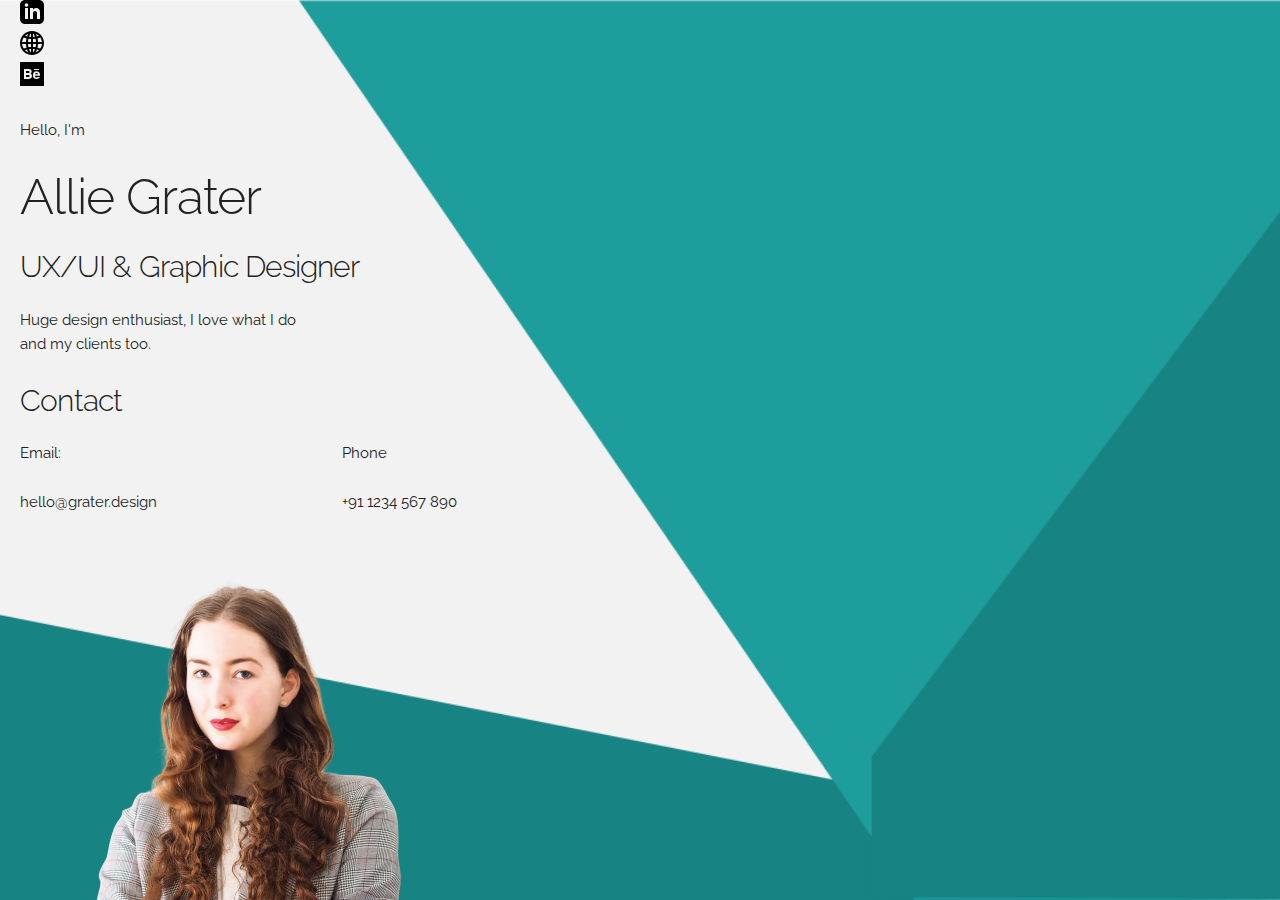
<file: index.html>
<!DOCTYPE html>
<html lang="en">
<head>

    <!-- Basic Page Needs
  –––––––––––––––––––––––––––––––––––––––––––––––––– -->
    <meta charset="utf-8">
    <title>Your page title here :)</title>
    <meta name="description" content="">
    <meta name="author" content="">

    <!-- Mobile Specific Metas
  –––––––––––––––––––––––––––––––––––––––––––––––––– -->
    <meta name="viewport" content="width=device-width, initial-scale=1">

    <!-- FONT
  –––––––––––––––––––––––––––––––––––––––––––––––––– -->
    <link href="//fonts.googleapis.com/css?family=Raleway:400,300,600" rel="stylesheet" type="text/css">

    <!-- CSS
  –––––––––––––––––––––––––––––––––––––––––––––––––– -->
    <link rel="stylesheet" href="css/normalize.css">
    <link rel="stylesheet" href="css/skeleton.css">
    <link rel="stylesheet" href="css/main.css">

    <!-- Favicon
  –––––––––––––––––––––––––––––––––––––––––––––––––– -->
    <link rel="icon" type="image/png" href="images/favicon.png">

</head>

<body>

    <!-- Primary Page Layout
  –––––––––––––––––––––––––––––––––––––––––––––––––– -->
    <div class="container">
        <div class="row">
            <div class="one-half column portfolio-header">
                <div class="one columns portfolio-links">
                    <p>
                        <a href="#">
                            <svg xmlns="http://www.w3.org/2000/svg" width="24" height="24" viewBox="0 0 24 24">
                                <path d="M19 0h-14c-2.761 0-5 2.239-5 5v14c0 2.761 2.239 5 5 5h14c2.762 0 5-2.239 5-5v-14c0-2.761-2.238-5-5-5zm-11 19h-3v-11h3v11zm-1.5-12.268c-.966 0-1.75-.79-1.75-1.764s.784-1.764 1.75-1.764 1.75.79 1.75 1.764-.783 1.764-1.75 1.764zm13.5 12.268h-3v-5.604c0-3.368-4-3.113-4 0v5.604h-3v-11h3v1.765c1.396-2.586 7-2.777 7 2.476v6.759z" />
                            </svg>
                        </a>
                        <a href="#">
                            <svg xmlns="http://www.w3.org/2000/svg" width="24" height="24" viewBox="0 0 24 24"><path d="M12 0c-6.627 0-12 5.373-12 12s5.373 12 12 12 12-5.373 12-12-5.373-12-12-12zm1 16.057v-3.057h2.994c-.059 1.143-.212 2.24-.456 3.279-.823-.12-1.674-.188-2.538-.222zm1.957 2.162c-.499 1.33-1.159 2.497-1.957 3.456v-3.62c.666.028 1.319.081 1.957.164zm-1.957-7.219v-3.015c.868-.034 1.721-.103 2.548-.224.238 1.027.389 2.111.446 3.239h-2.994zm0-5.014v-3.661c.806.969 1.471 2.15 1.971 3.496-.642.084-1.3.137-1.971.165zm2.703-3.267c1.237.496 2.354 1.228 3.29 2.146-.642.234-1.311.442-2.019.607-.344-.992-.775-1.91-1.271-2.753zm-7.241 13.56c-.244-1.039-.398-2.136-.456-3.279h2.994v3.057c-.865.034-1.714.102-2.538.222zm2.538 1.776v3.62c-.798-.959-1.458-2.126-1.957-3.456.638-.083 1.291-.136 1.957-.164zm-2.994-7.055c.057-1.128.207-2.212.446-3.239.827.121 1.68.19 2.548.224v3.015h-2.994zm1.024-5.179c.5-1.346 1.165-2.527 1.97-3.496v3.661c-.671-.028-1.329-.081-1.97-.165zm-2.005-.35c-.708-.165-1.377-.373-2.018-.607.937-.918 2.053-1.65 3.29-2.146-.496.844-.927 1.762-1.272 2.753zm-.549 1.918c-.264 1.151-.434 2.36-.492 3.611h-3.933c.165-1.658.739-3.197 1.617-4.518.88.361 1.816.67 2.808.907zm.009 9.262c-.988.236-1.92.542-2.797.9-.89-1.328-1.471-2.879-1.637-4.551h3.934c.058 1.265.231 2.488.5 3.651zm.553 1.917c.342.976.768 1.881 1.257 2.712-1.223-.49-2.326-1.211-3.256-2.115.636-.229 1.299-.435 1.999-.597zm9.924 0c.7.163 1.362.367 1.999.597-.931.903-2.034 1.625-3.257 2.116.489-.832.915-1.737 1.258-2.713zm.553-1.917c.27-1.163.442-2.386.501-3.651h3.934c-.167 1.672-.748 3.223-1.638 4.551-.877-.358-1.81-.664-2.797-.9zm.501-5.651c-.058-1.251-.229-2.46-.492-3.611.992-.237 1.929-.546 2.809-.907.877 1.321 1.451 2.86 1.616 4.518h-3.933z"/></svg>
                        </a>
                        <a href="#">
                            <svg xmlns="http://www.w3.org/2000/svg" width="24" height="24" viewBox="0 0 24 24"><path d="M18.003 12.333h-3.018c.289-1.977 2.902-1.715 3.018 0zm-9.742.667h-2.261v2.01h2.228c2.036 0 1.911-2.01.033-2.01zm-.08-4h-2.181v2h2.389c1.673 0 1.938-2-.208-2zm15.819-9v24h-24v-24h24zm-10 8h5v-1h-5v1zm-3.552 3.618c1.907-.974 1.837-4.55-1.813-4.604h-4.635v9.978h4.311c4.522 0 4.445-4.534 2.137-5.374zm9.487.602c-.274-1.763-1.529-2.95-3.583-2.95-2.095 0-3.352 1.34-3.352 3.947 0 2.631 1.368 3.783 3.417 3.783 2.048 0 3.106-1.135 3.4-2h-2.112c-.737.855-2.893.521-2.767-1.353h5.059c.01-.634-.011-1.089-.062-1.427z"/></svg>
                        </a>
                    </p>
                </div>
            </div>
        </div>
        <div class="row">
            <div class="twelve columns portfolio-hero">
                <p>Hello, I'm</p>
                <h1>Allie Grater</h1>
                <h4>UX/UI &amp; Graphic Designer</h4>
                <p>Huge design enthusiast, I love what I do <br> and my clients too.</p>
            </div>
        </div>
        <div class="row">
            <div class="twleve columns portfolio-contact-details">
                <h4>Contact</h4>
            </div>
        </div>
        <div class="row">
            <div class="three columns portfolio-email">
                <p>Email:</p>
                <p>hello@grater.design</p>
            </div>
            <div class="five columns portfolio-contact">
                <p>Phone</p>
                <p>+91 1234 567 890</p>
            </div>
            <div class="three columns">
                &nbsp;
            </div>
        </div>
        <div class="portfolio-image">
            <img src="/images/allie-grater.png">
        </div>
    </div>

    <!-- End Document
  –––––––––––––––––––––––––––––––––––––––––––––––––– -->
</body></html>
</file>
<file: css/skeleton.css>
/*
* Skeleton V2.0.4
* Copyright 2014, Dave Gamache
* www.getskeleton.com
* Free to use under the MIT license.
* http://www.opensource.org/licenses/mit-license.php
* 12/29/2014
*/


/* Table of contents
––––––––––––––––––––––––––––––––––––––––––––––––––
- Grid
- Base Styles
- Typography
- Links
- Buttons
- Forms
- Lists
- Code
- Tables
- Spacing
- Utilities
- Clearing
- Media Queries
*/


/* Grid
–––––––––––––––––––––––––––––––––––––––––––––––––– */
.container {
  position: relative;
  width: 100%;
  margin: 0 auto;
  padding: 0 20px;
  box-sizing: border-box; }
.column,
.columns {
  width: 100%;
  float: left;
  box-sizing: border-box; }

/* For devices larger than 400px */
@media (min-width: 400px) {
  .container {
    width: 85%;
    padding: 0; }
}

/* For devices larger than 550px */
@media (min-width: 550px) {
  .container {
    width: 80%; }
  .column,
  .columns {
    margin-left: 4%; }
  .column:first-child,
  .columns:first-child {
    margin-left: 0; }

  .one.column,
  .one.columns                    { width: 4.66666666667%; }
  .two.columns                    { width: 13.3333333333%; }
  .three.columns                  { width: 22%;            }
  .four.columns                   { width: 30.6666666667%; }
  .five.columns                   { width: 39.3333333333%; }
  .six.columns                    { width: 48%;            }
  .seven.columns                  { width: 56.6666666667%; }
  .eight.columns                  { width: 65.3333333333%; }
  .nine.columns                   { width: 74.0%;          }
  .ten.columns                    { width: 82.6666666667%; }
  .eleven.columns                 { width: 91.3333333333%; }
  .twelve.columns                 { width: 100%; margin-left: 0; }

  .one-third.column               { width: 30.6666666667%; }
  .two-thirds.column              { width: 65.3333333333%; }

  .one-half.column                { width: 48%; }

  /* Offsets */
  .offset-by-one.column,
  .offset-by-one.columns          { margin-left: 8.66666666667%; }
  .offset-by-two.column,
  .offset-by-two.columns          { margin-left: 17.3333333333%; }
  .offset-by-three.column,
  .offset-by-three.columns        { margin-left: 26%;            }
  .offset-by-four.column,
  .offset-by-four.columns         { margin-left: 34.6666666667%; }
  .offset-by-five.column,
  .offset-by-five.columns         { margin-left: 43.3333333333%; }
  .offset-by-six.column,
  .offset-by-six.columns          { margin-left: 52%;            }
  .offset-by-seven.column,
  .offset-by-seven.columns        { margin-left: 60.6666666667%; }
  .offset-by-eight.column,
  .offset-by-eight.columns        { margin-left: 69.3333333333%; }
  .offset-by-nine.column,
  .offset-by-nine.columns         { margin-left: 78.0%;          }
  .offset-by-ten.column,
  .offset-by-ten.columns          { margin-left: 86.6666666667%; }
  .offset-by-eleven.column,
  .offset-by-eleven.columns       { margin-left: 95.3333333333%; }

  .offset-by-one-third.column,
  .offset-by-one-third.columns    { margin-left: 34.6666666667%; }
  .offset-by-two-thirds.column,
  .offset-by-two-thirds.columns   { margin-left: 69.3333333333%; }

  .offset-by-one-half.column,
  .offset-by-one-half.columns     { margin-left: 52%; }

}


/* Base Styles
–––––––––––––––––––––––––––––––––––––––––––––––––– */
/* NOTE
html is set to 62.5% so that all the REM measurements throughout Skeleton
are based on 10px sizing. So basically 1.5rem = 15px :) */
html {
  font-size: 62.5%; }
body {
  font-size: 1.5em; /* currently ems cause chrome bug misinterpreting rems on body element */
  line-height: 1.6;
  font-weight: 400;
  font-family: "Raleway", "HelveticaNeue", "Helvetica Neue", Helvetica, Arial, sans-serif;
  color: #222; }


/* Typography
–––––––––––––––––––––––––––––––––––––––––––––––––– */
h1, h2, h3, h4, h5, h6 {
  margin-top: 0;
  margin-bottom: 2rem;
  font-weight: 300; }
h1 { font-size: 4.0rem; line-height: 1.2;  letter-spacing: -.1rem;}
h2 { font-size: 3.6rem; line-height: 1.25; letter-spacing: -.1rem; }
h3 { font-size: 3.0rem; line-height: 1.3;  letter-spacing: -.1rem; }
h4 { font-size: 2.4rem; line-height: 1.35; letter-spacing: -.08rem; }
h5 { font-size: 1.8rem; line-height: 1.5;  letter-spacing: -.05rem; }
h6 { font-size: 1.5rem; line-height: 1.6;  letter-spacing: 0; }

/* Larger than phablet */
@media (min-width: 550px) {
  h1 { font-size: 5.0rem; }
  h2 { font-size: 4.2rem; }
  h3 { font-size: 3.6rem; }
  h4 { font-size: 3.0rem; }
  h5 { font-size: 2.4rem; }
  h6 { font-size: 1.5rem; }
}

p {
  margin-top: 0; }


/* Links
–––––––––––––––––––––––––––––––––––––––––––––––––– */
a {
  color: #1EAEDB; }
a:hover {
  color: #0FA0CE; }


/* Buttons
–––––––––––––––––––––––––––––––––––––––––––––––––– */
.button,
button,
input[type="submit"],
input[type="reset"],
input[type="button"] {
  display: inline-block;
  height: 38px;
  padding: 0 30px;
  color: #555;
  text-align: center;
  font-size: 11px;
  font-weight: 600;
  line-height: 38px;
  letter-spacing: .1rem;
  text-transform: uppercase;
  text-decoration: none;
  white-space: nowrap;
  background-color: transparent;
  border-radius: 4px;
  border: 1px solid #bbb;
  cursor: pointer;
  box-sizing: border-box; }
.button:hover,
button:hover,
input[type="submit"]:hover,
input[type="reset"]:hover,
input[type="button"]:hover,
.button:focus,
button:focus,
input[type="submit"]:focus,
input[type="reset"]:focus,
input[type="button"]:focus {
  color: #333;
  border-color: #888;
  outline: 0; }
.button.button-primary,
button.button-primary,
input[type="submit"].button-primary,
input[type="reset"].button-primary,
input[type="button"].button-primary {
  color: #FFF;
  background-color: #33C3F0;
  border-color: #33C3F0; }
.button.button-primary:hover,
button.button-primary:hover,
input[type="submit"].button-primary:hover,
input[type="reset"].button-primary:hover,
input[type="button"].button-primary:hover,
.button.button-primary:focus,
button.button-primary:focus,
input[type="submit"].button-primary:focus,
input[type="reset"].button-primary:focus,
input[type="button"].button-primary:focus {
  color: #FFF;
  background-color: #1EAEDB;
  border-color: #1EAEDB; }


/* Forms
–––––––––––––––––––––––––––––––––––––––––––––––––– */
input[type="email"],
input[type="number"],
input[type="search"],
input[type="text"],
input[type="tel"],
input[type="url"],
input[type="password"],
textarea,
select {
  height: 38px;
  padding: 6px 10px; /* The 6px vertically centers text on FF, ignored by Webkit */
  background-color: #fff;
  border: 1px solid #D1D1D1;
  border-radius: 4px;
  box-shadow: none;
  box-sizing: border-box; }
/* Removes awkward default styles on some inputs for iOS */
input[type="email"],
input[type="number"],
input[type="search"],
input[type="text"],
input[type="tel"],
input[type="url"],
input[type="password"],
textarea {
  -webkit-appearance: none;
     -moz-appearance: none;
          appearance: none; }
textarea {
  min-height: 65px;
  padding-top: 6px;
  padding-bottom: 6px; }
input[type="email"]:focus,
input[type="number"]:focus,
input[type="search"]:focus,
input[type="text"]:focus,
input[type="tel"]:focus,
input[type="url"]:focus,
input[type="password"]:focus,
textarea:focus,
select:focus {
  border: 1px solid #33C3F0;
  outline: 0; }
label,
legend {
  display: block;
  margin-bottom: .5rem;
  font-weight: 600; }
fieldset {
  padding: 0;
  border-width: 0; }
input[type="checkbox"],
input[type="radio"] {
  display: inline; }
label > .label-body {
  display: inline-block;
  margin-left: .5rem;
  font-weight: normal; }


/* Lists
–––––––––––––––––––––––––––––––––––––––––––––––––– */
ul {
  list-style: circle inside; }
ol {
  list-style: decimal inside; }
ol, ul {
  padding-left: 0;
  margin-top: 0; }
ul ul,
ul ol,
ol ol,
ol ul {
  margin: 1.5rem 0 1.5rem 3rem;
  font-size: 90%; }
li {
  margin-bottom: 1rem; }


/* Code
–––––––––––––––––––––––––––––––––––––––––––––––––– */
code {
  padding: .2rem .5rem;
  margin: 0 .2rem;
  font-size: 90%;
  white-space: nowrap;
  background: #F1F1F1;
  border: 1px solid #E1E1E1;
  border-radius: 4px; }
pre > code {
  display: block;
  padding: 1rem 1.5rem;
  white-space: pre; }


/* Tables
–––––––––––––––––––––––––––––––––––––––––––––––––– */
th,
td {
  padding: 12px 15px;
  text-align: left;
  border-bottom: 1px solid #E1E1E1; }
th:first-child,
td:first-child {
  padding-left: 0; }
th:last-child,
td:last-child {
  padding-right: 0; }


/* Spacing
–––––––––––––––––––––––––––––––––––––––––––––––––– */
button,
.button {
  margin-bottom: 1rem; }
input,
textarea,
select,
fieldset {
  margin-bottom: 1.5rem; }
pre,
blockquote,
dl,
figure,
table,
p,
ul,
ol,
form {
  margin-bottom: 2.5rem; }


/* Utilities
–––––––––––––––––––––––––––––––––––––––––––––––––– */
.u-full-width {
  width: 100%;
  box-sizing: border-box; }
.u-max-full-width {
  max-width: 100%;
  box-sizing: border-box; }
.u-pull-right {
  float: right; }
.u-pull-left {
  float: left; }


/* Misc
–––––––––––––––––––––––––––––––––––––––––––––––––– */
hr {
  margin-top: 3rem;
  margin-bottom: 3.5rem;
  border-width: 0;
  border-top: 1px solid #E1E1E1; }


/* Clearing
–––––––––––––––––––––––––––––––––––––––––––––––––– */

/* Self Clearing Goodness */
.container:after,
.row:after,
.u-cf {
  content: "";
  display: table;
  clear: both; }


/* Media Queries
–––––––––––––––––––––––––––––––––––––––––––––––––– */
/*
Note: The best way to structure the use of media queries is to create the queries
near the relevant code. For example, if you wanted to change the styles for buttons
on small devices, paste the mobile query code up in the buttons section and style it
there.
*/


/* Larger than mobile */
@media (min-width: 400px) {}

/* Larger than phablet (also point when grid becomes active) */
@media (min-width: 550px) {}

/* Larger than tablet */
@media (min-width: 750px) {}

/* Larger than desktop */
@media (min-width: 1000px) {}

/* Larger than Desktop HD */
@media (min-width: 1200px) {}
</file>
<file: css/main.css>
body {
    background: url(../images/asset-businesscard.png);
    background-size: cover;
    background-position: bottom;
    background-repeat: no-repeat;
}

.container {
    width: 100% !important;
    height: 100vh;
    overflow: hidden;
    padding: 0 20px;
}

.portfolio_links {
    margin: 8vh 0 10vh;
}

.portfolio_links p {
    display: flex;
    justify-content: flex-start;
}

.portfolio_links a {
    margin: 0 3vw 0 0;
    color: transparent;
}

.portfolio_hero {
    margin: 20vh 0 18vh;
}

.portfolio_hero p {
    font-size: 3.2vh;
    line-height: 1em;
}

.portfolio_hero p:first-child {
    color: #1E9D9D;
    margin-bottom: 10px;
    font-size: 3.4vh;
}

.portfolio_hero h1 {
    font-weight: 900;
    margin-bottom: 15px;
    font-size: 9vh;
    line-height: 8vh;
}

.portfolio_hero h4 {
    text-transform: uppercase;
    font-size: 4vh;
    font-weight: 900;
    margin-bottom: 15px;
}

.portfolio_footer_wrap p:first-child {
    color: #fff;
    font-size: 1.2em;
    font-weight: 600;
}

.portfolio_footer p {
    color: #fff;
    font-size: 1.1em!important;
    margin-bottom: 10px;
}

.portfolio_email a,
.portfolio_contact a {
    color: #fff;
}

.portfolio_image img {
    position: fixed;
    bottom: 0;
    right: 0;
    height: 75vh;
}

/* Media Queries */
@media screen and (min-width: 1300px) {
    .portfolio_hero {
        margin: 10vh 0 15vh;
    }
}

@media screen and (max-width: 600px) {
    .portfolio_image img {
        width: ;
        height: 60vh;
        right: -20%;
    }
    .portfolio_links {
        margin: 2vh 0;
    }
    .portfolio_hero {
        margin: 10vh 0;
    }
    .portfolio_hero p:first-child {
        color: #fff;
        font-size: 3vh;
    }
    .portfolio_hero h1 {
        font-size: 7vh;
        margin-bottom: 10px;
    }
    .portfolio_footer_wrap p {
        color: #000 !important;
    }

    .portfolio_footer_wrap a {
        color: #000 !important;
    }

    .portfolio_hero h4 {
        font-size: 1.2em;
    }

    .portfolio_hero p {
        font-size: 1.1em;
    }

    .portfolio_footer_wrap p:first-child {
        margin-bottom: 5px;
    }
    .portfolio_image img {
        z-index: -1;
    }
}

@media screen and (min-width: 768px) and (max-width: 1150px) {
    .portfolio_image img {
        height: 60vh;
        right: -4%;
        bottom: 0%;
    }
    .portfolio_links {
        margin: 10vh 0 12vh;
    }
    .portfolio_hero {
        margin: 20vh 0;
    }
    .portfolio_hero p {
        font-size: 2.5vh;
    }
    .portfolio_hero p:first-child {
        font-size: 3vh;
    }
    .portfolio_hero h1 {
        font-size: 8vh;
    }
    .portfolio_hero h4 {
        font-size: 3vh;
    }
}

@media screen and (min-width: 1300px) and (max-width: 1399px) {
    .portfolio_links {
        margin: 8vh 0 10vh;
    }
    .portfolio_hero {
        margin: 18vh 0 16vh;
    }
    .portfolio_image img {
        height: 85vh;
        right: 5%;
    }
}

@media screen and (min-width: 1400px) {
    .portfolio_links {
        margin: 10vh 0 12vh;
    }
    .portfolio_hero {
        margin: 20vh 0;
    }
    .portfolio_image img {
        right: -3%;
        height: 90vh;
    }
}

@media screen and (min-width: 1600px) {
    .portfolio_image img {
        right: 5%;
    }
    .portfolio_footer a {
        font-size: 2.5vh;
    }
    .portfolio_footer_wrap p:first-child {
        font-size: 2.5vh;
    }
    .portfolio_footer p {
        font-size: 2.5vh!important;
    }
    .portolfio_links svg {
        width: 36;
    }
}

@media screen and (min-height: 1000px) and (max-height: 1299px) {
    .portfolio_links {
        margin: 10vh 0 20vh;
    }
    .portfolio_hero {
        margin: 22vh 0 20vh;
    }
    .portfolio_links svg {
        width: 32px;
        height: 32px;
    }
}

@media screen and (min-height: 1300px) and (max-height: 1366px) {
    .portfolio_links {
        margin: 10vh 0 20vh;
    }
    .portfolio_hero {
        margin: 20vh 0 30vh;
    }
}
</file>
